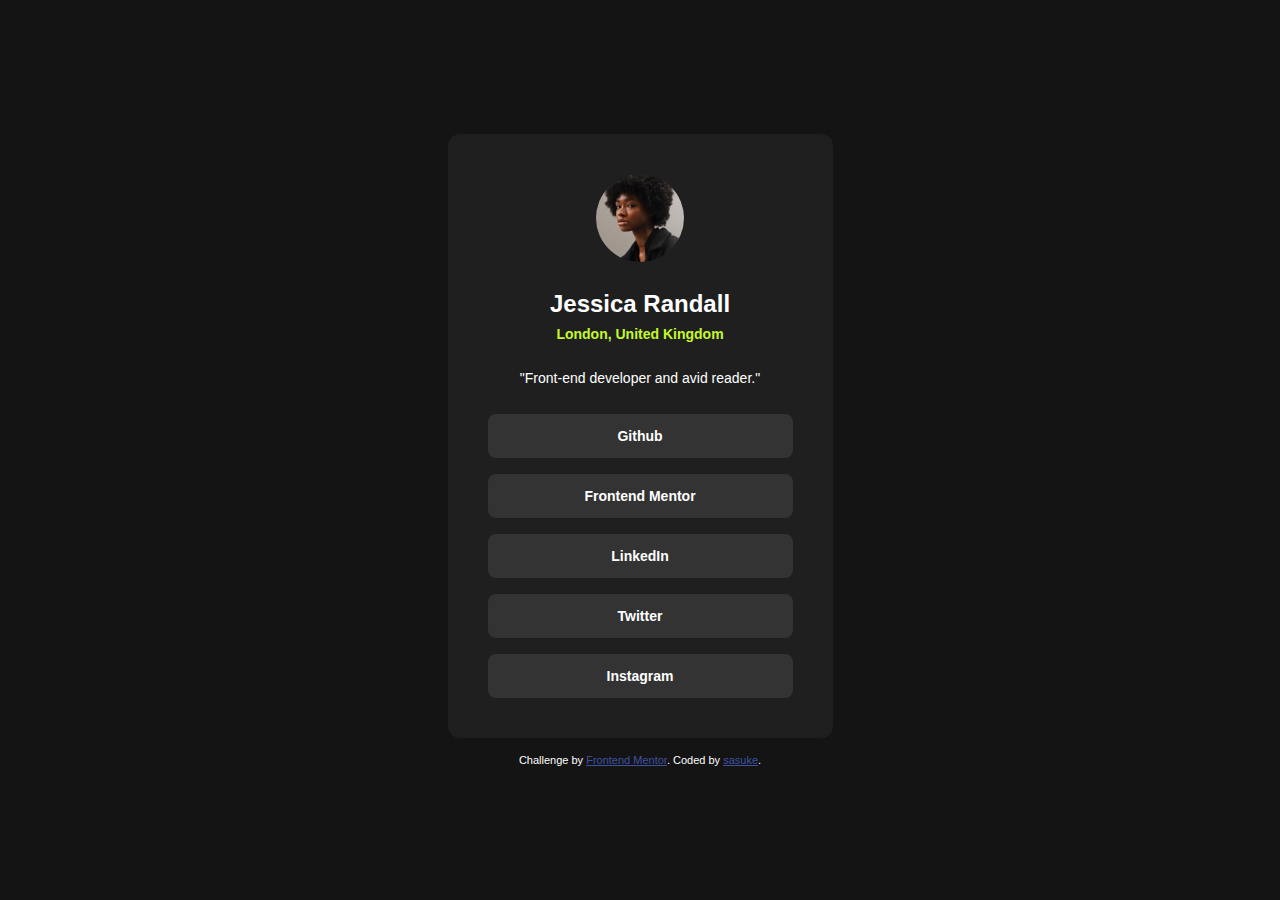
<file: social-links-profile-main/social-links-profile-main/index.html>
<!DOCTYPE html>
<html lang="en">
<head>
  <meta charset="UTF-8">
  <meta name="viewport" content="width=device-width, initial-scale=1.0"> <!-- displays site properly based on user's device -->

  <link rel="icon" type="image/png" sizes="32x32" href="./assets/images/favicon-32x32.png">
  
  <title>Frontend Mentor | Social links profile</title>
  <link rel="stylesheet" href="style.css">

  <!-- Feel free to remove these styles or customise in your own stylesheet 👍 -->
  <style>
    .attribution { font-size: 11px; text-align: center; }
    .attribution a { color: hsl(228, 45%, 44%); }
  </style>
</head>
  <body>
    <main class="social-card">
      <img src="assets/images/avatar-jessica.jpeg" alt="social-profile" class="userimage">
      <h1>Jessica Randall</h1>
      <p class="location">London, United Kingdom
      </p>
      <p class="about" >"Front-end developer and avid reader."</p>
      

      <div class="options">

          <a herf="1" class="link">Github</a>
        <a href="2" class="link">Frontend Mentor</a>
          <a href="3" class="link">LinkedIn</a>
          <a href="4" class="link">Twitter</a>
          <a href="5" class="link">Instagram</a>
      </div>
    </main>
    <footer class="attribution">
      Challenge by <a href="https://www.frontendmentor.io?ref=challenge" target="_blank">Frontend Mentor</a>. 
      Coded by <a href="#">sasuke</a>.
    </footer>
  </body>
</html>
</file>
<file: social-links-profile-main/social-links-profile-main/style.css>
/* Reset and Base Styles */
* {
  margin: 0;
  padding: 0;
  box-sizing: border-box;
}

body {
  font-family: 'Inter', sans-serif;
  background-color: hsl(0, 0%, 8%);
  color: hsl(0, 0%, 100%);
  min-height: 100vh;
  display: flex;
  flex-direction: column;
  align-items: center;
  justify-content: center;
  padding: 1.5rem;
}

/* social-card */
.social-card {
  background-color: hsl(0, 0%, 12%);
  border-radius: 0.75rem;
  padding: 2.5rem;
  text-align: center;
  max-width: 385px;
  width: 100%;
}

.userimage {
  width: 88px;
  height: 88px;
  border-radius: 50%;
  margin-bottom: 1.5rem;
}

h1 {
  font-size: 1.5rem;
  font-weight: 600;
  margin-bottom: 0.5rem;
}

.location {
  color: hsl(75, 94%, 57%);
  font-weight: 600;
  margin-bottom: 1.75rem;
  font-size: 0.875rem;
}

.about {
  margin-bottom: 1.75rem;
  font-size: 0.875rem;
}

/* link */
.options{
  display: flex;
  flex-direction: column;
  gap:1rem;
}

.link {
  background-color: hsl(0, 0%, 20%);
  color: hsl(0, 0%, 100%);
  padding: 0.875rem;
  border-radius: 0.5rem;
  text-decoration:none;
  font-weight: 600;
  font-size: 0.875rem;
  transition: all 0.3s ease;
  
}

.link:hover {
  background-color: hsl(75, 94%, 57%);
  color: hsl(0, 0%, 8%);
}

/* Attribution */
.attribution {
  font-size: 11px;
  text-align: center;
  margin-top: 1rem;
}

.attribution a {
  color: hsl(75, 94%, 57%);
}

/* Responsive */
@media (max-width: 375px) {
  .card {
    padding: 1.5rem;
  }
}
</file>
